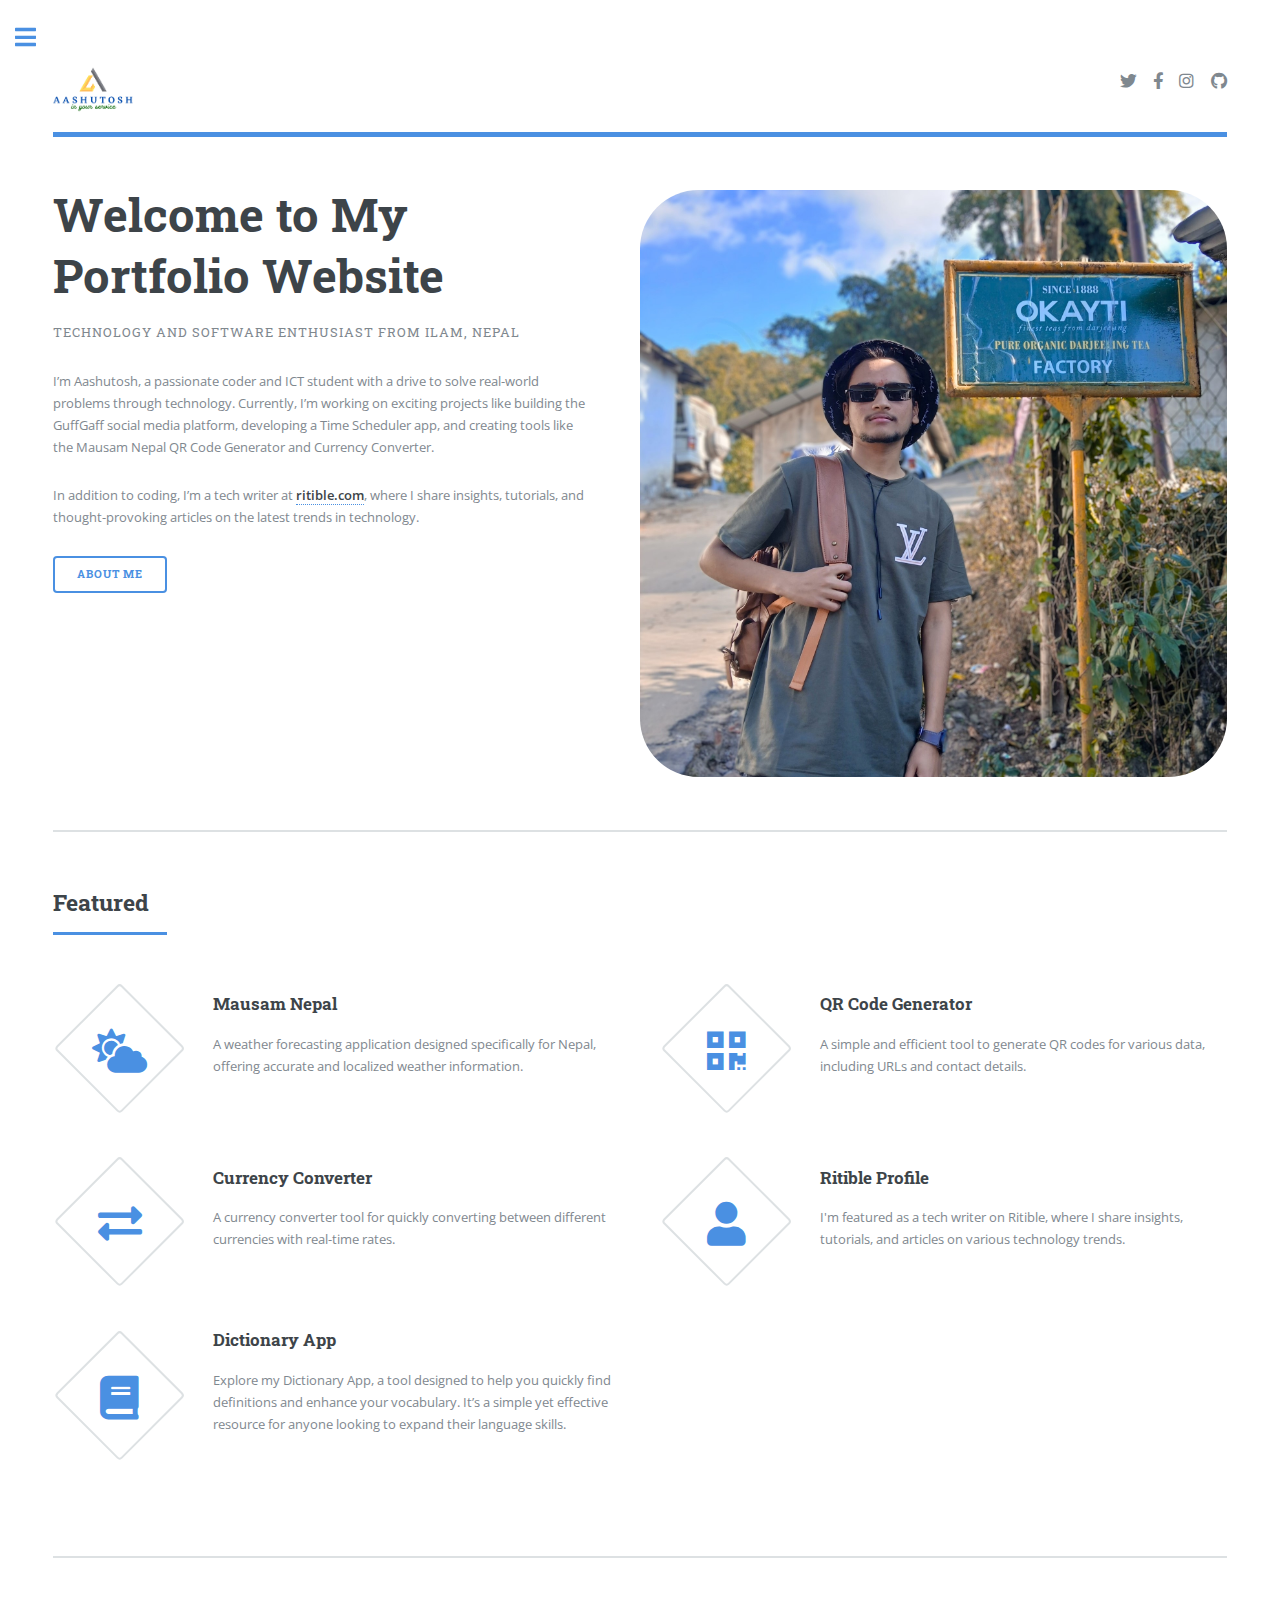
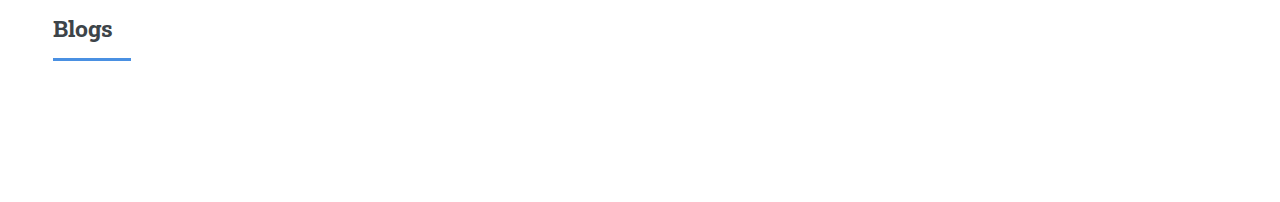
<file: index.html>
<!DOCTYPE HTML>
<html lang="en">

<head>
    <meta charset="utf-8" />
    <meta name="viewport" content="width=device-width, initial-scale=1, user-scalable=no" />
    <meta name="description" content="Personal website of Aashutosh Khatiwada, a passionate software engineer and ICT student from Ilam, Nepal." />
    <meta name="author" content="Aashutosh Khatiwada" />
    <title>Aashutosh Khatiwada</title>
    <link rel="icon" href="https://scontent.fjkr1-1.fna.fbcdn.net/v/t39.30808-6/482004377_1804453870095765_5694605514530958615_n.jpg?_nc_cat=103&ccb=1-7&_nc_sid=127cfc&_nc_ohc=4295KPaLYEwQ7kNvgHF-Rls&_nc_oc=AdgAH9DZ3ep4pI5KIyOi69fn18RkOLu0UBEDvG34D53m0CvncP8Nr-hWX9wnPpaU0vw&_nc_zt=23&_nc_ht=scontent.fjkr1-1.fna&_nc_gid=AQjA93B0oWAOdCSXl5XqD1v&oh=00_AYH8BM2TrPh69zoICAthiyLkGUfr0kk6_G5pUWocF5oggA&oe=67D3765F" type="image/png">
    <link rel="stylesheet" href="assets/css/main.css" />
</head>

<body class="is-preload">
    <div id="wrapper">

        <!-- Main Content -->
        <div id="main">
            <div class="inner">

                <!-- Header -->
                <header id="header">
                    <a href="index.html" class="logo">
                        <img src="images/logo.png" alt="Aashutosh Khatiwada Logo" style="height: 45px; width: 80px;" />
                    </a>
                    <ul class="icons">
                        <li><a href="https://x.com/Aashutosh1214" class="icon brands fa-twitter" target="_blank"><span class="label">Twitter</span></a></li>
                        <li><a href="https://www.facebook.com/aashutoshktwd" class="icon brands fa-facebook-f" target="_blank"><span class="label">Facebook</span></a></li>
                        <li><a href="https://www.instagram.com/aashutosh_ktwd/" class="icon brands fa-instagram" target="_blank"><span class="label">Instagram</span></a></li>
                        <li><a href="https://github.com/aaaashutosh" class="icon brands fa-github" target="_blank"><span class="label">GitHub</span></a></li>
                    </ul>
                </header>

                <!-- Banner Section -->
                <section id="banner">
                    <div class="content">
                        <header>
                            <h1>Welcome to My Portfolio Website</h1>
                            <p>Technology and software enthusiast from Ilam, Nepal</p>
                        </header>
                        <p>I’m Aashutosh, a passionate coder and ICT student with a drive to solve real-world problems through technology. Currently, I’m working on exciting projects like building the GuffGaff social media platform, developing a Time Scheduler app, and creating tools like the Mausam Nepal QR Code Generator and Currency Converter.</p>
                        <p>In addition to coding, I’m a tech writer at <a href="https://ritible.com/profile/aashutosh/"><strong>ritible.com</strong></a>, where I share insights, tutorials, and thought-provoking articles on the latest trends in technology.</p>
                        <ul class="actions">
                            <li><a href="about.html" class="button big">About me</a></li>
                        </ul>
                    </div>
                    <span class="image object">
                        <img src="images/intro.jpg" alt="Aashutosh Khatiwada" style="max-width: 100%; border-radius: 10%;" />
                    </span>
                </section>

                <!-- Featured Projects Section -->
                <section>
                    <header class="major">
                        <h2>Featured</h2>
                    </header>
                    <div class="features">
                        <article>
                            <span class="icon solid fa-cloud-sun"></span>
                            <div class="content">
                                <h3><a href="https://aaaashutosh.github.io/mausamnepal/" target="_blank">Mausam Nepal</a></h3>
                                <p>A weather forecasting application designed specifically for Nepal, offering accurate and localized weather information.</p>
                            </div>
                        </article>
                        <article>
                            <span class="icon solid fa-qrcode"></span>
                            <div class="content">
                                <h3><a href="https://aaaashutosh.github.io/qr-generator/" target="_blank">QR Code Generator</a></h3>
                                <p>A simple and efficient tool to generate QR codes for various data, including URLs and contact details.</p>
                            </div>
                        </article>
                        <article>
                            <span class="icon solid fa-exchange-alt"></span>
                            <div class="content">
                                <h3><a href="https://aaaashutosh.github.io/currency_converter/" target="_blank">Currency Converter</a></h3>
                                <p>A currency converter tool for quickly converting between different currencies with real-time rates.</p>
                            </div>
                        </article>
                        <article>
                            <span class="icon solid fa-user"></span>
                            <div class="content">
                                <h3><a href="https://ritible.com/profile/aashutosh" target="_blank">Ritible Profile</a></h3>
                                <p>I'm featured as a tech writer on Ritible, where I share insights, tutorials, and articles on various technology trends.</p>
                            </div>
                        </article>
                        <article>
                            <span class="icon solid fa-book"></span>
                            <div class="content">
                                <h3><a href="https://aaaashutosh.github.io/dictionary/" target="_blank">Dictionary App</a></h3>
                                <p>Explore my Dictionary App, a tool designed to help you quickly find definitions and enhance your vocabulary. It’s a simple yet effective resource for anyone looking to expand their language skills.</p>
                            </div>
                        </article>
                    </div>
                </section>

                <!-- Blogs Section -->
                <section>
                    <header class="major">
                        <h2>Blogs</h2>
                    </header>
                    <div class="posts" id="blog-container">
                        <!-- MY ritible-->
                    </div>
                </section>
            </div>
        </div>

        <!-- Sidebar -->
        <div id="sidebar">
            <div class="inner">

                <!-- Search Section -->
                <section id="search" class="alt">
                    <form method="post" action="#">
                        <input type="text" name="query" id="query" placeholder="Search" />
                    </form>
                </section>

                <!-- Navigation Menu -->
                <nav id="menu">
                    <header class="major">
                        <h2>Menu</h2>
                    </header>
                    <ul>
                        <li><a href="index.html">Homepage</a></li>
                        <li><a href="about.html">About</a></li>
                        <li><a href="https://ritible.com/profile/aashutosh">Blog</a></li>
                        <li><a href="Resume.pdf">Resume</a></li>

                    </ul>
                </nav>

                <!-- Contact Information -->
                <section>
                    <header class="major">
                        <h2>Get in Touch</h2>
                    </header>
                    <p>If you want to collaborate, explore my work, or simply chat, don’t hesitate to reach out!</p>
                    <ul class="contact">
                        <li class="icon solid fa-envelope"><a href="mailto:aashutoshphoenix@gmail.com">aashutoshphoenix@gmail.com</a></li>
                        <li class="icon solid fa-phone">+977 9741881751</li>
                        <li class="icon solid fa-home">Ilam-2, Nepal</li>
                    </ul>
                </section>

                <!-- Footer -->
                <footer id="footer">
                    <p class="copyright">&copy; Aashutosh Khatiwada. All rights reserved.</p>
                </footer>

            </div>
        </div>

    </div>

    <!-- Scripts -->
    <script src="assets/js/jquery.min.js"></script>
    <script src="assets/js/browser.min.js"></script>
    <script src="assets/js/breakpoints.min.js"></script>
    <script src="assets/js/util.js"></script>
    <script src="assets/js/main.js"></script>

</body>

</html>
</file>
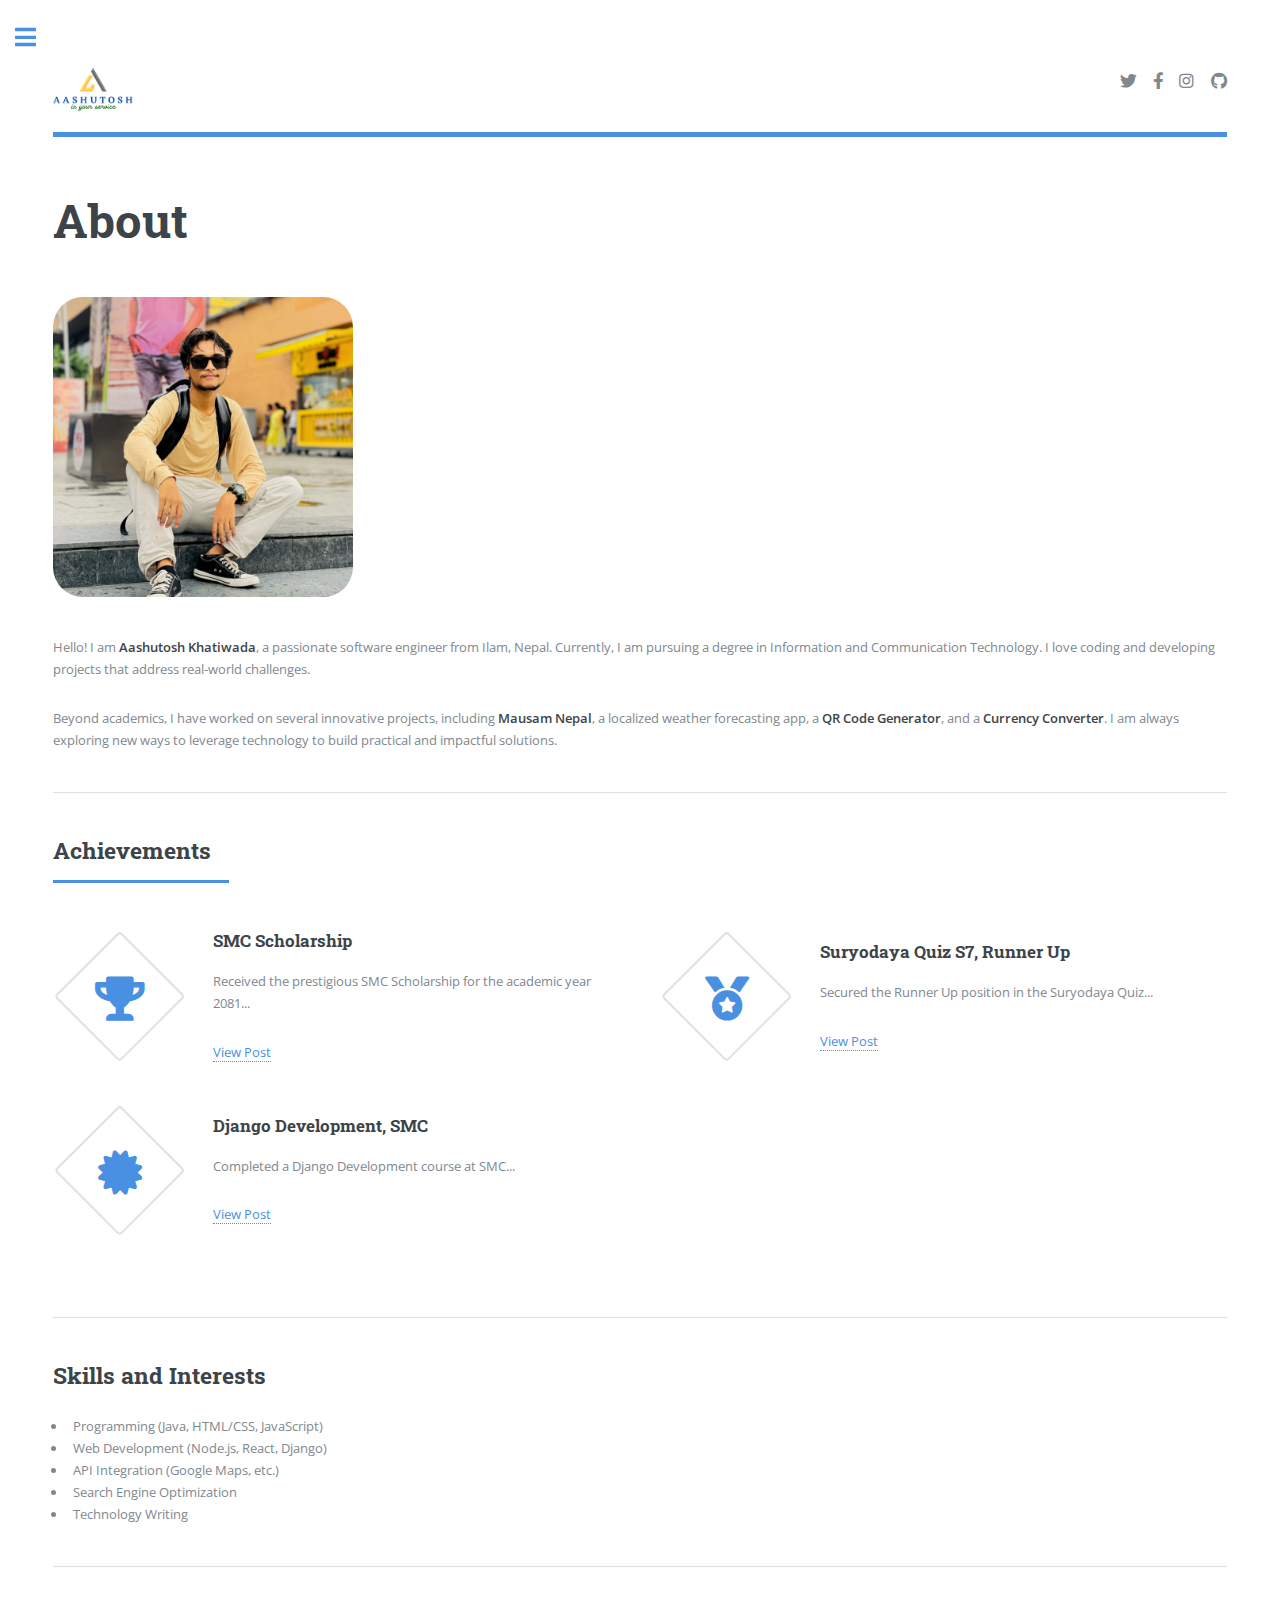
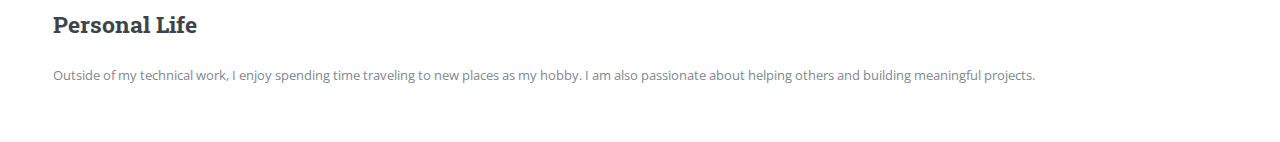
<file: about.html>
<!DOCTYPE HTML>
<html>
	<head>
		<meta charset="utf-8" />
		<meta name="viewport" content="width=device-width, initial-scale=1, user-scalable=no" />
		<meta name="description" content="Personal website of Aashutosh Khatiwada, a passionate software engineer and ICT student from Ilam, Nepal." />
		<meta name="author" content="Aashutosh Khatiwada" />
		<title>About</title>
		<link rel="icon" href="https://scontent.fjkr1-1.fna.fbcdn.net/v/t39.30808-6/482004377_1804453870095765_5694605514530958615_n.jpg?_nc_cat=103&ccb=1-7&_nc_sid=127cfc&_nc_ohc=4295KPaLYEwQ7kNvgHF-Rls&_nc_oc=AdgAH9DZ3ep4pI5KIyOi69fn18RkOLu0UBEDvG34D53m0CvncP8Nr-hWX9wnPpaU0vw&_nc_zt=23&_nc_ht=scontent.fjkr1-1.fna&_nc_gid=AQjA93B0oWAOdCSXl5XqD1v&oh=00_AYH8BM2TrPh69zoICAthiyLkGUfr0kk6_G5pUWocF5oggA&oe=67D3765F" type="image/png">
		<link rel="stylesheet" href="https://cdnjs.cloudflare.com/ajax/libs/font-awesome/6.0.0-beta3/css/all.min.css">
		<link rel="stylesheet" href="assets/css/main.css" />

	</head>
	<body class="is-preload">

		<!-- Wrapper -->
			<div id="wrapper">

				<!-- Main -->
					<div id="main">
						<div class="inner">

							<!-- Header -->
								<header id="header">
									<a href="index.html" class="logo">
										<img style="height: 45px; width: 80px;" src="images/logo.png" alt="Aashutosh Khatiwada Logo" />
									</a>
									<ul class="icons">
										<li><a href="https://x.com/Aashutosh1214" class="icon brands fa-twitter" target="_blank" rel="noopener noreferrer"><span class="label">Twitter</span></a></li>
										<li><a href="https://www.facebook.com/aashutoshktwd" class="icon brands fa-facebook-f" target="_blank" rel="noopener noreferrer"><span class="label">Facebook</span></a></li>
										<li><a href="https://www.instagram.com/aashutosh_ktwd/" class="icon brands fa-instagram" target="_blank" rel="noopener noreferrer"><span class="label">Instagram</span></a></li>
										<li><a href="https://github.com/aaaashutosh" class="icon brands fa-github" target="_blank" rel="noopener noreferrer"><span class="label">GitHub</span></a></li>
									</ul>
								</header>

							<!-- Content -->
								<section>
									<header class="main">
										<h1>About</h1>
									</header>

									<span class="image main"><img src="images/aashu_ab.jpg" alt="Aashutosh Khatiwada" style="max-width: 100%; height: 300px; width:300px; border-radius: 10%;" /></span>

									<p>Hello! I am <strong>Aashutosh Khatiwada</strong>, a passionate software engineer from Ilam, Nepal. Currently, I am pursuing a degree in Information and Communication Technology. I love coding and developing projects that address real-world challenges.<p>  
<p>Beyond academics, I have worked on several innovative projects, including <strong>Mausam Nepal</strong>, a localized weather forecasting app, a <strong>QR Code Generator</strong>, and a <strong>Currency Converter</strong>. I am always exploring new ways to leverage technology to build practical and impactful solutions.</p>


									<hr class="major"/>

									<!-- Achievements Section -->
									<header class="major">
										<h2>Achievements</h2>
									</header>
									<div class="features">
										<!-- Achievement 1: SMC Scholarship 2081 -->
										<article>
											<span class="icon solid fa-trophy"></span>
											<div class="content">
												<h3><a href="https://www.facebook.com/aashutoshktwd/posts/pfbid0j2EvSvosqu8R23TmLPc6zxaaiKeobpdLVWKQpagMhYqjLLmfr5ivHScZB97moxkCl?notif_id=1727761190769787&notif_t=feedback_reaction_generic&ref=notif">SMC Scholarship</a></h3>
												<p>Received the prestigious SMC Scholarship for the academic year 2081...</p>
												<a href="https://www.facebook.com/aashutoshktwd/posts/pfbid0j2EvSvosqu8R23TmLPc6zxaaiKeobpdLVWKQpagMhYqjLLmfr5ivHScZB97moxkCl?notif_id=1727761190769787&notif_t=feedback_reaction_generic&ref=notif" target="_blank" rel="noopener noreferrer">View Post</a>
											</div>
										</article>
										
										<!-- Achievement 2: Suryodaya Quiz S7 -->
										<article>
											<span class="icon solid fa-medal"></span>
											<div class="content">
												<h3><a href="https://www.facebook.com/100063988721291/posts/pfbid0iB9G3GgcE1nmaipxcLps6teo5RYvrvANYuh8xerAeL2Vpo4tSBqxW7PdaMaP2R3tl/?app=fbl">Suryodaya Quiz S7, Runner Up</a></h3>
												<p>Secured the Runner Up position in the Suryodaya Quiz...</p>
												<a href="https://www.facebook.com/100063988721291/posts/pfbid0iB9G3GgcE1nmaipxcLps6teo5RYvrvANYuh8xerAeL2Vpo4tSBqxW7PdaMaP2R3tl/?app=fbl" target="_blank" rel="noopener noreferrer">View Post</a>
											</div>
										</article>
										
										<!-- Achievement 3: Django Development -->
										<article>
											<span class="icon solid fa-certificate"></span>
											<div class="content">
												<h3><a href="https://www.facebook.com/100076377543319/posts/pfbid02kws25iEuCBKvxpacMeCRgMraCR7nTxLYKSUSjaPmAzFyXEUnKvwfMA8s33Nn3y62l/?app=fbl">Django Development, SMC</a></h3>
												<p>Completed a Django Development course at SMC...</p>
												<a href="https://www.facebook.com/100076377543319/posts/pfbid02kws25iEuCBKvxpacMeCRgMraCR7nTxLYKSUSjaPmAzFyXEUnKvwfMA8s33Nn3y62l/?app=fbl" target="_blank" rel="noopener noreferrer">View Post</a>
											</div>
										</article>
										
									</div>

									<hr class="major"/>

									<h2>Skills and Interests</h2>
									<ul>
										<li>Programming (Java, HTML/CSS, JavaScript)</li>
										<li>Web Development (Node.js, React, Django)</li>
										<li>API Integration (Google Maps, etc.)</li>
										<li>Search Engine Optimization</li>
										<li>Technology Writing</li>
									</ul>
									<hr class="major"/>

									<h2>Personal Life</h2>
									<p>Outside of my technical work, I enjoy spending time traveling to new places as my hobby. I am also passionate about helping others and building meaningful projects.</p>
									</section>

						</div>
					</div>

				<!-- Sidebar -->
					<div id="sidebar">
						<div class="inner">
							<!-- Search -->
							<section id="search" class="alt">
								<form method="post" action="#">
									<input type="text" name="query" id="query" placeholder="Search" />
								</form>
							</section>

							<!-- Navigation Menu -->
							<nav id="menu">
								<header class="major">
									<h2>Menu</h2>
								</header>
								<ul>
									<li><a href="index.html">Homepage</a></li>
									<li><a href="about.html">About</a></li>
									<li><a href="https://ritible.com/profile/aashutosh">Blog</a></li>
									<li><a href="Resume.pdf">Resume</a></li>
			
								</ul>
							</nav>
			
							<!-- Contact Information -->
							<section>
								<header class="major">
									<h2>Get in Touch</h2>
								</header>
								<p>If you want to collaborate, explore my work, or simply chat, don’t hesitate to reach out!</p>
								<ul class="contact">
									<li class="icon solid fa-envelope"><a href="mailto:aashutoshphoenix@gmail.com">aashutoshphoenix@gmail.com</a></li>
									<li class="icon solid fa-phone">+977 9741881751</li>
									<li class="icon solid fa-home">Ilam-2, Nepal</li>
								</ul>
							</section>


							<!-- Footer -->
								<footer id="footer">
									<p class="copyright">&copy; Aashutosh Khatiwada. All rights reserved.</p>
								</footer>

						</div>
					</div>

			</div>

		<!-- Scripts -->
			<script src="assets/js/jquery.min.js"></script>
			<script src="assets/js/browser.min.js"></script>
			<script src="assets/js/breakpoints.min.js"></script>
			<script src="assets/js/util.js"></script>
			<script src="assets/js/main.js"></script>

	</body>
</html>
</file>
<file: assets/css/main.css>
@import url(fontawesome-all.min.css);
@import url("https://fonts.googleapis.com/css?family=Open+Sans:400,600,400italic,600italic|Roboto+Slab:400,700");

html, body, div, span, applet, object,
iframe, h1, h2, h3, h4, h5, h6, p, blockquote,
pre, a, abbr, acronym, address, big, cite,
code, del, dfn, em, img, ins, kbd, q, s, samp,
small, strike, strong, sub, sup, tt, var, b,
u, i, center, dl, dt, dd, ol, ul, li, fieldset,
form, label, legend, table, caption, tbody,
tfoot, thead, tr, th, td, article, aside,
canvas, details, embed, figure, figcaption,
footer, header, hgroup, menu, nav, output, ruby,
section, summary, time, mark, audio, video {
  margin: 0;
  padding: 0;
  border: 0;
  font-size: 100%;
  font: inherit;
  vertical-align: baseline; }

article, aside, details, figcaption, figure,
footer, header, hgroup, menu, nav, section {
  display: block; }

body {
  line-height: 1; }

ol, ul {
  list-style: none; }

blockquote, q {
  quotes: none; }
  blockquote:before, blockquote:after, q:before, q:after {
    content: '';
    content: none; }

table {
  border-collapse: collapse;
  border-spacing: 0; }

body {
  -webkit-text-size-adjust: none; }

mark {
  background-color: transparent;
  color: inherit; }

input::-moz-focus-inner {
  border: 0;
  padding: 0; }

input, select, textarea {
  -moz-appearance: none;
  -webkit-appearance: none;
  -ms-appearance: none;
  appearance: none; }

/* Basic */
@-ms-viewport {
  width: device-width; }

body {
  -ms-overflow-style: scrollbar; }

@media screen and (max-width: 480px) {
  html, body {
    min-width: 320px; } }

html {
  box-sizing: border-box; }

*, *:before, *:after {
  box-sizing: inherit; }

body {
  background: #ffffff; }
  body.is-preload *, body.is-preload *:before, body.is-preload *:after, body.is-resizing *, body.is-resizing *:before, body.is-resizing *:after {
    -moz-animation: none !important;
    -webkit-animation: none !important;
    -ms-animation: none !important;
    animation: none !important;
    -moz-transition: none !important;
    -webkit-transition: none !important;
    -ms-transition: none !important;
    transition: none !important; }

/* Type */
body, input, select, textarea {
  color: #7f888f;
  font-family: "Open Sans", sans-serif;
  font-size: 13pt;
  font-weight: 400;
  line-height: 1.65; }
  @media screen and (max-width: 1680px) {
    body, input, select, textarea {
      font-size: 11pt; } }
  @media screen and (max-width: 1280px) {
    body, input, select, textarea {
      font-size: 10pt; } }
  @media screen and (max-width: 360px) {
    body, input, select, textarea {
      font-size: 9pt; } }

a {
  -moz-transition: color 0.2s ease-in-out, border-bottom-color 0.2s ease-in-out;
  -webkit-transition: color 0.2s ease-in-out, border-bottom-color 0.2s ease-in-out;
  -ms-transition: color 0.2s ease-in-out, border-bottom-color 0.2s ease-in-out;
  transition: color 0.2s ease-in-out, border-bottom-color 0.2s ease-in-out;
  border-bottom: dotted 1px;
  color: #4a90e2;;
  text-decoration: none; }
  a:hover {
    border-bottom-color: #4a90e2;;
    color: #4a90e2; !important; }
    a:hover strong {
      color: inherit; }

strong, b {
  color: #3d4449;
  font-weight: 600; }

em, i {
  font-style: italic; }

p {
  margin: 0 0 2em 0; }

h1, h2, h3, h4, h5, h6 {
  color: #3d4449;
  font-family: "Roboto Slab", serif;
  font-weight: 700;
  line-height: 1.5;
  margin: 0 0 1em 0; }
  h1 a, h2 a, h3 a, h4 a, h5 a, h6 a {
    color: inherit;
    text-decoration: none;
    border-bottom: 0; }

h1 {
  font-size: 4em;
  margin: 0 0 0.5em 0;
  line-height: 1.3; }

h2 {
  font-size: 1.75em; }

h3 {
  font-size: 1.25em; }

h4 {
  font-size: 1.1em; }

h5 {
  font-size: 0.9em; }

h6 {
  font-size: 0.7em; }

@media screen and (max-width: 1680px) {
  h1 {
    font-size: 3.5em; } }

@media screen and (max-width: 980px) {
  h1 {
    font-size: 3.25em; } }

@media screen and (max-width: 736px) {
  h1 {
    font-size: 2em;
    line-height: 1.4; }
  h2 {
    font-size: 1.5em; } }

sub {
  font-size: 0.8em;
  position: relative;
  top: 0.5em; }

sup {
  font-size: 0.8em;
  position: relative;
  top: -0.5em; }

blockquote {
  border-left: solid 3px rgba(210, 215, 217, 0.75);
  font-style: italic;
  margin: 0 0 2em 0;
  padding: 0.5em 0 0.5em 2em; }

code {
  background: rgba(230, 235, 237, 0.25);
  border-radius: 0.375em;
  border: solid 1px rgba(210, 215, 217, 0.75);
  font-family: "Courier New", monospace;
  font-size: 0.9em;
  margin: 0 0.25em;
  padding: 0.25em 0.65em; }

pre {
  -webkit-overflow-scrolling: touch;
  font-family: "Courier New", monospace;
  font-size: 0.9em;
  margin: 0 0 2em 0; }
  pre code {
    display: block;
    line-height: 1.75;
    padding: 1em 1.5em;
    overflow-x: auto; }

hr {
  border: 0;
  border-bottom: solid 1px rgba(210, 215, 217, 0.75);
  margin: 2em 0; }
  hr.major {
    margin: 3em 0; }

.align-left {
  text-align: left; }

.align-center {
  text-align: center; }

.align-right {
  text-align: right; }

/* Row */
.row {
  display: flex;
  flex-wrap: wrap;
  box-sizing: border-box;
  align-items: stretch; }
  .row > * {
    box-sizing: border-box; }
  .row.gtr-uniform > * > :last-child {
    margin-bottom: 0; }
  .row.aln-left {
    justify-content: flex-start; }
  .row.aln-center {
    justify-content: center; }
  .row.aln-right {
    justify-content: flex-end; }
  .row.aln-top {
    align-items: flex-start; }
  .row.aln-middle {
    align-items: center; }
  .row.aln-bottom {
    align-items: flex-end; }
  .row > .imp {
    order: -1; }
  .row > .col-1 {
    width: 8.33333%; }
  .row > .off-1 {
    margin-left: 8.33333%; }
  .row > .col-2 {
    width: 16.66667%; }
  .row > .off-2 {
    margin-left: 16.66667%; }
  .row > .col-3 {
    width: 25%; }
  .row > .off-3 {
    margin-left: 25%; }
  .row > .col-4 {
    width: 33.33333%; }
  .row > .off-4 {
    margin-left: 33.33333%; }
  .row > .col-5 {
    width: 41.66667%; }
  .row > .off-5 {
    margin-left: 41.66667%; }
  .row > .col-6 {
    width: 50%; }
  .row > .off-6 {
    margin-left: 50%; }
  .row > .col-7 {
    width: 58.33333%; }
  .row > .off-7 {
    margin-left: 58.33333%; }
  .row > .col-8 {
    width: 66.66667%; }
  .row > .off-8 {
    margin-left: 66.66667%; }
  .row > .col-9 {
    width: 75%; }
  .row > .off-9 {
    margin-left: 75%; }
  .row > .col-10 {
    width: 83.33333%; }
  .row > .off-10 {
    margin-left: 83.33333%; }
  .row > .col-11 {
    width: 91.66667%; }
  .row > .off-11 {
    margin-left: 91.66667%; }
  .row > .col-12 {
    width: 100%; }
  .row > .off-12 {
    margin-left: 100%; }
  .row.gtr-0 {
    margin-top: 0;
    margin-left: 0em; }
    .row.gtr-0 > * {
      padding: 0 0 0 0em; }
    .row.gtr-0.gtr-uniform {
      margin-top: 0em; }
      .row.gtr-0.gtr-uniform > * {
        padding-top: 0em; }
  .row.gtr-25 {
    margin-top: 0;
    margin-left: -0.375em; }
    .row.gtr-25 > * {
      padding: 0 0 0 0.375em; }
    .row.gtr-25.gtr-uniform {
      margin-top: -0.375em; }
      .row.gtr-25.gtr-uniform > * {
        padding-top: 0.375em; }
  .row.gtr-50 {
    margin-top: 0;
    margin-left: -0.75em; }
    .row.gtr-50 > * {
      padding: 0 0 0 0.75em; }
    .row.gtr-50.gtr-uniform {
      margin-top: -0.75em; }
      .row.gtr-50.gtr-uniform > * {
        padding-top: 0.75em; }
  .row {
    margin-top: 0;
    margin-left: -1.5em; }
    .row > * {
      padding: 0 0 0 1.5em; }
    .row.gtr-uniform {
      margin-top: -1.5em; }
      .row.gtr-uniform > * {
        padding-top: 1.5em; }
  .row.gtr-150 {
    margin-top: 0;
    margin-left: -2.25em; }
    .row.gtr-150 > * {
      padding: 0 0 0 2.25em; }
    .row.gtr-150.gtr-uniform {
      margin-top: -2.25em; }
      .row.gtr-150.gtr-uniform > * {
        padding-top: 2.25em; }
  .row.gtr-200 {
    margin-top: 0;
    margin-left: -3em; }
    .row.gtr-200 > * {
      padding: 0 0 0 3em; }
    .row.gtr-200.gtr-uniform {
      margin-top: -3em; }
      .row.gtr-200.gtr-uniform > * {
        padding-top: 3em; }
  @media screen and (max-width: 1680px) {
    .row {
      display: flex;
      flex-wrap: wrap;
      box-sizing: border-box;
      align-items: stretch; }
      .row > * {
        box-sizing: border-box; }
      .row.gtr-uniform > * > :last-child {
        margin-bottom: 0; }
      .row.aln-left {
        justify-content: flex-start; }
      .row.aln-center {
        justify-content: center; }
      .row.aln-right {
        justify-content: flex-end; }
      .row.aln-top {
        align-items: flex-start; }
      .row.aln-middle {
        align-items: center; }
      .row.aln-bottom {
        align-items: flex-end; }
      .row > .imp-xlarge {
        order: -1; }
      .row > .col-1-xlarge {
        width: 8.33333%; }
      .row > .off-1-xlarge {
        margin-left: 8.33333%; }
      .row > .col-2-xlarge {
        width: 16.66667%; }
      .row > .off-2-xlarge {
        margin-left: 16.66667%; }
      .row > .col-3-xlarge {
        width: 25%; }
      .row > .off-3-xlarge {
        margin-left: 25%; }
      .row > .col-4-xlarge {
        width: 33.33333%; }
      .row > .off-4-xlarge {
        margin-left: 33.33333%; }
      .row > .col-5-xlarge {
        width: 41.66667%; }
      .row > .off-5-xlarge {
        margin-left: 41.66667%; }
      .row > .col-6-xlarge {
        width: 50%; }
      .row > .off-6-xlarge {
        margin-left: 50%; }
      .row > .col-7-xlarge {
        width: 58.33333%; }
      .row > .off-7-xlarge {
        margin-left: 58.33333%; }
      .row > .col-8-xlarge {
        width: 66.66667%; }
      .row > .off-8-xlarge {
        margin-left: 66.66667%; }
      .row > .col-9-xlarge {
        width: 75%; }
      .row > .off-9-xlarge {
        margin-left: 75%; }
      .row > .col-10-xlarge {
        width: 83.33333%; }
      .row > .off-10-xlarge {
        margin-left: 83.33333%; }
      .row > .col-11-xlarge {
        width: 91.66667%; }
      .row > .off-11-xlarge {
        margin-left: 91.66667%; }
      .row > .col-12-xlarge {
        width: 100%; }
      .row > .off-12-xlarge {
        margin-left: 100%; }
      .row.gtr-0 {
        margin-top: 0;
        margin-left: 0em; }
        .row.gtr-0 > * {
          padding: 0 0 0 0em; }
        .row.gtr-0.gtr-uniform {
          margin-top: 0em; }
          .row.gtr-0.gtr-uniform > * {
            padding-top: 0em; }
      .row.gtr-25 {
        margin-top: 0;
        margin-left: -0.375em; }
        .row.gtr-25 > * {
          padding: 0 0 0 0.375em; }
        .row.gtr-25.gtr-uniform {
          margin-top: -0.375em; }
          .row.gtr-25.gtr-uniform > * {
            padding-top: 0.375em; }
      .row.gtr-50 {
        margin-top: 0;
        margin-left: -0.75em; }
        .row.gtr-50 > * {
          padding: 0 0 0 0.75em; }
        .row.gtr-50.gtr-uniform {
          margin-top: -0.75em; }
          .row.gtr-50.gtr-uniform > * {
            padding-top: 0.75em; }
      .row {
        margin-top: 0;
        margin-left: -1.5em; }
        .row > * {
          padding: 0 0 0 1.5em; }
        .row.gtr-uniform {
          margin-top: -1.5em; }
          .row.gtr-uniform > * {
            padding-top: 1.5em; }
      .row.gtr-150 {
        margin-top: 0;
        margin-left: -2.25em; }
        .row.gtr-150 > * {
          padding: 0 0 0 2.25em; }
        .row.gtr-150.gtr-uniform {
          margin-top: -2.25em; }
          .row.gtr-150.gtr-uniform > * {
            padding-top: 2.25em; }
      .row.gtr-200 {
        margin-top: 0;
        margin-left: -3em; }
        .row.gtr-200 > * {
          padding: 0 0 0 3em; }
        .row.gtr-200.gtr-uniform {
          margin-top: -3em; }
          .row.gtr-200.gtr-uniform > * {
            padding-top: 3em; } }
  @media screen and (max-width: 1280px) {
    .row {
      display: flex;
      flex-wrap: wrap;
      box-sizing: border-box;
      align-items: stretch; }
      .row > * {
        box-sizing: border-box; }
      .row.gtr-uniform > * > :last-child {
        margin-bottom: 0; }
      .row.aln-left {
        justify-content: flex-start; }
      .row.aln-center {
        justify-content: center; }
      .row.aln-right {
        justify-content: flex-end; }
      .row.aln-top {
        align-items: flex-start; }
      .row.aln-middle {
        align-items: center; }
      .row.aln-bottom {
        align-items: flex-end; }
      .row > .imp-large {
        order: -1; }
      .row > .col-1-large {
        width: 8.33333%; }
      .row > .off-1-large {
        margin-left: 8.33333%; }
      .row > .col-2-large {
        width: 16.66667%; }
      .row > .off-2-large {
        margin-left: 16.66667%; }
      .row > .col-3-large {
        width: 25%; }
      .row > .off-3-large {
        margin-left: 25%; }
      .row > .col-4-large {
        width: 33.33333%; }
      .row > .off-4-large {
        margin-left: 33.33333%; }
      .row > .col-5-large {
        width: 41.66667%; }
      .row > .off-5-large {
        margin-left: 41.66667%; }
      .row > .col-6-large {
        width: 50%; }
      .row > .off-6-large {
        margin-left: 50%; }
      .row > .col-7-large {
        width: 58.33333%; }
      .row > .off-7-large {
        margin-left: 58.33333%; }
      .row > .col-8-large {
        width: 66.66667%; }
      .row > .off-8-large {
        margin-left: 66.66667%; }
      .row > .col-9-large {
        width: 75%; }
      .row > .off-9-large {
        margin-left: 75%; }
      .row > .col-10-large {
        width: 83.33333%; }
      .row > .off-10-large {
        margin-left: 83.33333%; }
      .row > .col-11-large {
        width: 91.66667%; }
      .row > .off-11-large {
        margin-left: 91.66667%; }
      .row > .col-12-large {
        width: 100%; }
      .row > .off-12-large {
        margin-left: 100%; }
      .row.gtr-0 {
        margin-top: 0;
        margin-left: 0em; }
        .row.gtr-0 > * {
          padding: 0 0 0 0em; }
        .row.gtr-0.gtr-uniform {
          margin-top: 0em; }
          .row.gtr-0.gtr-uniform > * {
            padding-top: 0em; }
      .row.gtr-25 {
        margin-top: 0;
        margin-left: -0.375em; }
        .row.gtr-25 > * {
          padding: 0 0 0 0.375em; }
        .row.gtr-25.gtr-uniform {
          margin-top: -0.375em; }
          .row.gtr-25.gtr-uniform > * {
            padding-top: 0.375em; }
      .row.gtr-50 {
        margin-top: 0;
        margin-left: -0.75em; }
        .row.gtr-50 > * {
          padding: 0 0 0 0.75em; }
        .row.gtr-50.gtr-uniform {
          margin-top: -0.75em; }
          .row.gtr-50.gtr-uniform > * {
            padding-top: 0.75em; }
      .row {
        margin-top: 0;
        margin-left: -1.5em; }
        .row > * {
          padding: 0 0 0 1.5em; }
        .row.gtr-uniform {
          margin-top: -1.5em; }
          .row.gtr-uniform > * {
            padding-top: 1.5em; }
      .row.gtr-150 {
        margin-top: 0;
        margin-left: -2.25em; }
        .row.gtr-150 > * {
          padding: 0 0 0 2.25em; }
        .row.gtr-150.gtr-uniform {
          margin-top: -2.25em; }
          .row.gtr-150.gtr-uniform > * {
            padding-top: 2.25em; }
      .row.gtr-200 {
        margin-top: 0;
        margin-left: -3em; }
        .row.gtr-200 > * {
          padding: 0 0 0 3em; }
        .row.gtr-200.gtr-uniform {
          margin-top: -3em; }
          .row.gtr-200.gtr-uniform > * {
            padding-top: 3em; } }
  @media screen and (max-width: 980px) {
    .row {
      display: flex;
      flex-wrap: wrap;
      box-sizing: border-box;
      align-items: stretch; }
      .row > * {
        box-sizing: border-box; }
      .row.gtr-uniform > * > :last-child {
        margin-bottom: 0; }
      .row.aln-left {
        justify-content: flex-start; }
      .row.aln-center {
        justify-content: center; }
      .row.aln-right {
        justify-content: flex-end; }
      .row.aln-top {
        align-items: flex-start; }
      .row.aln-middle {
        align-items: center; }
      .row.aln-bottom {
        align-items: flex-end; }
      .row > .imp-medium {
        order: -1; }
      .row > .col-1-medium {
        width: 8.33333%; }
      .row > .off-1-medium {
        margin-left: 8.33333%; }
      .row > .col-2-medium {
        width: 16.66667%; }
      .row > .off-2-medium {
        margin-left: 16.66667%; }
      .row > .col-3-medium {
        width: 25%; }
      .row > .off-3-medium {
        margin-left: 25%; }
      .row > .col-4-medium {
        width: 33.33333%; }
      .row > .off-4-medium {
        margin-left: 33.33333%; }
      .row > .col-5-medium {
        width: 41.66667%; }
      .row > .off-5-medium {
        margin-left: 41.66667%; }
      .row > .col-6-medium {
        width: 50%; }
      .row > .off-6-medium {
        margin-left: 50%; }
      .row > .col-7-medium {
        width: 58.33333%; }
      .row > .off-7-medium {
        margin-left: 58.33333%; }
      .row > .col-8-medium {
        width: 66.66667%; }
      .row > .off-8-medium {
        margin-left: 66.66667%; }
      .row > .col-9-medium {
        width: 75%; }
      .row > .off-9-medium {
        margin-left: 75%; }
      .row > .col-10-medium {
        width: 83.33333%; }
      .row > .off-10-medium {
        margin-left: 83.33333%; }
      .row > .col-11-medium {
        width: 91.66667%; }
      .row > .off-11-medium {
        margin-left: 91.66667%; }
      .row > .col-12-medium {
        width: 100%; }
      .row > .off-12-medium {
        margin-left: 100%; }
      .row.gtr-0 {
        margin-top: 0;
        margin-left: 0em; }
        .row.gtr-0 > * {
          padding: 0 0 0 0em; }
        .row.gtr-0.gtr-uniform {
          margin-top: 0em; }
          .row.gtr-0.gtr-uniform > * {
            padding-top: 0em; }
      .row.gtr-25 {
        margin-top: 0;
        margin-left: -0.375em; }
        .row.gtr-25 > * {
          padding: 0 0 0 0.375em; }
        .row.gtr-25.gtr-uniform {
          margin-top: -0.375em; }
          .row.gtr-25.gtr-uniform > * {
            padding-top: 0.375em; }
      .row.gtr-50 {
        margin-top: 0;
        margin-left: -0.75em; }
        .row.gtr-50 > * {
          padding: 0 0 0 0.75em; }
        .row.gtr-50.gtr-uniform {
          margin-top: -0.75em; }
          .row.gtr-50.gtr-uniform > * {
            padding-top: 0.75em; }
      .row {
        margin-top: 0;
        margin-left: -1.5em; }
        .row > * {
          padding: 0 0 0 1.5em; }
        .row.gtr-uniform {
          margin-top: -1.5em; }
          .row.gtr-uniform > * {
            padding-top: 1.5em; }
      .row.gtr-150 {
        margin-top: 0;
        margin-left: -2.25em; }
        .row.gtr-150 > * {
          padding: 0 0 0 2.25em; }
        .row.gtr-150.gtr-uniform {
          margin-top: -2.25em; }
          .row.gtr-150.gtr-uniform > * {
            padding-top: 2.25em; }
      .row.gtr-200 {
        margin-top: 0;
        margin-left: -3em; }
        .row.gtr-200 > * {
          padding: 0 0 0 3em; }
        .row.gtr-200.gtr-uniform {
          margin-top: -3em; }
          .row.gtr-200.gtr-uniform > * {
            padding-top: 3em; } }
  @media screen and (max-width: 736px) {
    .row {
      display: flex;
      flex-wrap: wrap;
      box-sizing: border-box;
      align-items: stretch; }
      .row > * {
        box-sizing: border-box; }
      .row.gtr-uniform > * > :last-child {
        margin-bottom: 0; }
      .row.aln-left {
        justify-content: flex-start; }
      .row.aln-center {
        justify-content: center; }
      .row.aln-right {
        justify-content: flex-end; }
      .row.aln-top {
        align-items: flex-start; }
      .row.aln-middle {
        align-items: center; }
      .row.aln-bottom {
        align-items: flex-end; }
      .row > .imp-small {
        order: -1; }
      .row > .col-1-small {
        width: 8.33333%; }
      .row > .off-1-small {
        margin-left: 8.33333%; }
      .row > .col-2-small {
        width: 16.66667%; }
      .row > .off-2-small {
        margin-left: 16.66667%; }
      .row > .col-3-small {
        width: 25%; }
      .row > .off-3-small {
        margin-left: 25%; }
      .row > .col-4-small {
        width: 33.33333%; }
      .row > .off-4-small {
        margin-left: 33.33333%; }
      .row > .col-5-small {
        width: 41.66667%; }
      .row > .off-5-small {
        margin-left: 41.66667%; }
      .row > .col-6-small {
        width: 50%; }
      .row > .off-6-small {
        margin-left: 50%; }
      .row > .col-7-small {
        width: 58.33333%; }
      .row > .off-7-small {
        margin-left: 58.33333%; }
      .row > .col-8-small {
        width: 66.66667%; }
      .row > .off-8-small {
        margin-left: 66.66667%; }
      .row > .col-9-small {
        width: 75%; }
      .row > .off-9-small {
        margin-left: 75%; }
      .row > .col-10-small {
        width: 83.33333%; }
      .row > .off-10-small {
        margin-left: 83.33333%; }
      .row > .col-11-small {
        width: 91.66667%; }
      .row > .off-11-small {
        margin-left: 91.66667%; }
      .row > .col-12-small {
        width: 100%; }
      .row > .off-12-small {
        margin-left: 100%; }
      .row.gtr-0 {
        margin-top: 0;
        margin-left: 0em; }
        .row.gtr-0 > * {
          padding: 0 0 0 0em; }
        .row.gtr-0.gtr-uniform {
          margin-top: 0em; }
          .row.gtr-0.gtr-uniform > * {
            padding-top: 0em; }
      .row.gtr-25 {
        margin-top: 0;
        margin-left: -0.375em; }
        .row.gtr-25 > * {
          padding: 0 0 0 0.375em; }
        .row.gtr-25.gtr-uniform {
          margin-top: -0.375em; }
          .row.gtr-25.gtr-uniform > * {
            padding-top: 0.375em; }
      .row.gtr-50 {
        margin-top: 0;
        margin-left: -0.75em; }
        .row.gtr-50 > * {
          padding: 0 0 0 0.75em; }
        .row.gtr-50.gtr-uniform {
          margin-top: -0.75em; }
          .row.gtr-50.gtr-uniform > * {
            padding-top: 0.75em; }
      .row {
        margin-top: 0;
        margin-left: -1.5em; }
        .row > * {
          padding: 0 0 0 1.5em; }
        .row.gtr-uniform {
          margin-top: -1.5em; }
          .row.gtr-uniform > * {
            padding-top: 1.5em; }
      .row.gtr-150 {
        margin-top: 0;
        margin-left: -2.25em; }
        .row.gtr-150 > * {
          padding: 0 0 0 2.25em; }
        .row.gtr-150.gtr-uniform {
          margin-top: -2.25em; }
          .row.gtr-150.gtr-uniform > * {
            padding-top: 2.25em; }
      .row.gtr-200 {
        margin-top: 0;
        margin-left: -3em; }
        .row.gtr-200 > * {
          padding: 0 0 0 3em; }
        .row.gtr-200.gtr-uniform {
          margin-top: -3em; }
          .row.gtr-200.gtr-uniform > * {
            padding-top: 3em; } }
  @media screen and (max-width: 480px) {
    .row {
      display: flex;
      flex-wrap: wrap;
      box-sizing: border-box;
      align-items: stretch; }
      .row > * {
        box-sizing: border-box; }
      .row.gtr-uniform > * > :last-child {
        margin-bottom: 0; }
      .row.aln-left {
        justify-content: flex-start; }
      .row.aln-center {
        justify-content: center; }
      .row.aln-right {
        justify-content: flex-end; }
      .row.aln-top {
        align-items: flex-start; }
      .row.aln-middle {
        align-items: center; }
      .row.aln-bottom {
        align-items: flex-end; }
      .row > .imp-xsmall {
        order: -1; }
      .row > .col-1-xsmall {
        width: 8.33333%; }
      .row > .off-1-xsmall {
        margin-left: 8.33333%; }
      .row > .col-2-xsmall {
        width: 16.66667%; }
      .row > .off-2-xsmall {
        margin-left: 16.66667%; }
      .row > .col-3-xsmall {
        width: 25%; }
      .row > .off-3-xsmall {
        margin-left: 25%; }
      .row > .col-4-xsmall {
        width: 33.33333%; }
      .row > .off-4-xsmall {
        margin-left: 33.33333%; }
      .row > .col-5-xsmall {
        width: 41.66667%; }
      .row > .off-5-xsmall {
        margin-left: 41.66667%; }
      .row > .col-6-xsmall {
        width: 50%; }
      .row > .off-6-xsmall {
        margin-left: 50%; }
      .row > .col-7-xsmall {
        width: 58.33333%; }
      .row > .off-7-xsmall {
        margin-left: 58.33333%; }
      .row > .col-8-xsmall {
        width: 66.66667%; }
      .row > .off-8-xsmall {
        margin-left: 66.66667%; }
      .row > .col-9-xsmall {
        width: 75%; }
      .row > .off-9-xsmall {
        margin-left: 75%; }
      .row > .col-10-xsmall {
        width: 83.33333%; }
      .row > .off-10-xsmall {
        margin-left: 83.33333%; }
      .row > .col-11-xsmall {
        width: 91.66667%; }
      .row > .off-11-xsmall {
        margin-left: 91.66667%; }
      .row > .col-12-xsmall {
        width: 100%; }
      .row > .off-12-xsmall {
        margin-left: 100%; }
      .row.gtr-0 {
        margin-top: 0;
        margin-left: 0em; }
        .row.gtr-0 > * {
          padding: 0 0 0 0em; }
        .row.gtr-0.gtr-uniform {
          margin-top: 0em; }
          .row.gtr-0.gtr-uniform > * {
            padding-top: 0em; }
      .row.gtr-25 {
        margin-top: 0;
        margin-left: -0.375em; }
        .row.gtr-25 > * {
          padding: 0 0 0 0.375em; }
        .row.gtr-25.gtr-uniform {
          margin-top: -0.375em; }
          .row.gtr-25.gtr-uniform > * {
            padding-top: 0.375em; }
      .row.gtr-50 {
        margin-top: 0;
        margin-left: -0.75em; }
        .row.gtr-50 > * {
          padding: 0 0 0 0.75em; }
        .row.gtr-50.gtr-uniform {
          margin-top: -0.75em; }
          .row.gtr-50.gtr-uniform > * {
            padding-top: 0.75em; }
      .row {
        margin-top: 0;
        margin-left: -1.5em; }
        .row > * {
          padding: 0 0 0 1.5em; }
        .row.gtr-uniform {
          margin-top: -1.5em; }
          .row.gtr-uniform > * {
            padding-top: 1.5em; }
      .row.gtr-150 {
        margin-top: 0;
        margin-left: -2.25em; }
        .row.gtr-150 > * {
          padding: 0 0 0 2.25em; }
        .row.gtr-150.gtr-uniform {
          margin-top: -2.25em; }
          .row.gtr-150.gtr-uniform > * {
            padding-top: 2.25em; }
      .row.gtr-200 {
        margin-top: 0;
        margin-left: -3em; }
        .row.gtr-200 > * {
          padding: 0 0 0 3em; }
        .row.gtr-200.gtr-uniform {
          margin-top: -3em; }
          .row.gtr-200.gtr-uniform > * {
            padding-top: 3em; } }

/* Section/Article */
section.special, article.special {
  text-align: center; }

header p {
  font-family: "Roboto Slab", serif;
  font-size: 1em;
  font-weight: 400;
  letter-spacing: 0.075em;
  margin-top: -0.5em;
  text-transform: uppercase; }

header.major > :last-child {
  border-bottom: solid 3px #4a90e2;
  display: inline-block;
  margin: 0 0 2em 0;
  padding: 0 0.75em 0.5em 0; }

header.main > :last-child {
  margin: 0 0 1em 0; }

/* Form */
form {
  margin: 0 0 2em 0; }

label {
  color: #3d4449;
  display: block;
  font-size: 0.9em;
  font-weight: 600;
  margin: 0 0 1em 0; }

input[type="text"],
input[type="password"],
input[type="email"],
input[type="tel"],
input[type="search"],
input[type="url"],
select,
textarea {
  -moz-appearance: none;
  -webkit-appearance: none;
  -ms-appearance: none;
  appearance: none;
  background: #ffffff;
  border-radius: 0.375em;
  border: none;
  border: solid 1px rgba(210, 215, 217, 0.75);
  color: inherit;
  display: block;
  outline: 0;
  padding: 0 1em;
  text-decoration: none;
  width: 100%; }
  input[type="text"]:invalid,
  input[type="password"]:invalid,
  input[type="email"]:invalid,
  input[type="tel"]:invalid,
  input[type="search"]:invalid,
  input[type="url"]:invalid,
  select:invalid,
  textarea:invalid {
    box-shadow: none; }
  input[type="text"]:focus,
  input[type="password"]:focus,
  input[type="email"]:focus,
  input[type="tel"]:focus,
  input[type="search"]:focus,
  input[type="url"]:focus,
  select:focus,
  textarea:focus {
    border-color: #4a90e2;
    box-shadow: 0 0 0 1px #4a90e2; }

select {
  background-image: url("data:image/svg+xml;charset=utf8,%3Csvg xmlns='http://www.w3.org/2000/svg' width='40' height='40' preserveAspectRatio='none' viewBox='0 0 40 40'%3E%3Cpath d='M9.4,12.3l10.4,10.4l10.4-10.4c0.2-0.2,0.5-0.4,0.9-0.4c0.3,0,0.6,0.1,0.9,0.4l3.3,3.3c0.2,0.2,0.4,0.5,0.4,0.9 c0,0.4-0.1,0.6-0.4,0.9L20.7,31.9c-0.2,0.2-0.5,0.4-0.9,0.4c-0.3,0-0.6-0.1-0.9-0.4L4.3,17.3c-0.2-0.2-0.4-0.5-0.4-0.9 c0-0.4,0.1-0.6,0.4-0.9l3.3-3.3c0.2-0.2,0.5-0.4,0.9-0.4S9.1,12.1,9.4,12.3z' fill='rgba(210, 215, 217, 0.75)' /%3E%3C/svg%3E");
  background-size: 1.25em;
  background-repeat: no-repeat;
  background-position: calc(100% - 1em) center;
  height: 2.75em;
  padding-right: 2.75em;
  text-overflow: ellipsis; }
  select option {
    color: #3d4449;
    background: #ffffff; }
  select:focus::-ms-value {
    background-color: transparent; }
  select::-ms-expand {
    display: none; }

input[type="text"],
input[type="password"],
input[type="email"],
input[type="tel"],
input[type="search"],
input[type="url"],
select {
  height: 2.75em; }

textarea {
  padding: 0.75em 1em; }

input[type="checkbox"],
input[type="radio"] {
  -moz-appearance: none;
  -webkit-appearance: none;
  -ms-appearance: none;
  appearance: none;
  display: block;
  float: left;
  margin-right: -2em;
  opacity: 0;
  width: 1em;
  z-index: -1; }
  input[type="checkbox"] + label,
  input[type="radio"] + label {
    text-decoration: none;
    color: #7f888f;
    cursor: pointer;
    display: inline-block;
    font-size: 1em;
    font-weight: 400;
    padding-left: 2.4em;
    padding-right: 0.75em;
    position: relative; }
    input[type="checkbox"] + label:before,
    input[type="radio"] + label:before {
      -moz-osx-font-smoothing: grayscale;
      -webkit-font-smoothing: antialiased;
      display: inline-block;
      font-style: normal;
      font-variant: normal;
      text-rendering: auto;
      line-height: 1;
      text-transform: none !important;
      font-family: 'Font Awesome 5 Free';
      font-weight: 900; }
    input[type="checkbox"] + label:before,
    input[type="radio"] + label:before {
      background: #ffffff;
      border-radius: 0.375em;
      border: solid 1px rgba(210, 215, 217, 0.75);
      content: '';
      display: inline-block;
      font-size: 0.8em;
      height: 2.0625em;
      left: 0;
      line-height: 2.0625em;
      position: absolute;
      text-align: center;
      top: 0;
      width: 2.0625em; }
  input[type="checkbox"]:checked + label:before,
  input[type="radio"]:checked + label:before {
    background: #3d4449;
    border-color: #3d4449;
    color: #ffffff;
    content: '\f00c'; }
  input[type="checkbox"]:focus + label:before,
  input[type="radio"]:focus + label:before {
    border-color: #4a90e2;
    box-shadow: 0 0 0 1px #4a90e2; }

input[type="checkbox"] + label:before {
  border-radius: 0.375em; }

input[type="radio"] + label:before {
  border-radius: 100%; }

::-webkit-input-placeholder {
  color: #9fa3a6 !important;
  opacity: 1.0; }

:-moz-placeholder {
  color: #9fa3a6 !important;
  opacity: 1.0; }

::-moz-placeholder {
  color: #9fa3a6 !important;
  opacity: 1.0; }

:-ms-input-placeholder {
  color: #9fa3a6 !important;
  opacity: 1.0; }

/* Box */
.box {
  border-radius: 0.375em;
  border: solid 1px rgba(210, 215, 217, 0.75);
  margin-bottom: 2em;
  padding: 1.5em; }
  .box > :last-child,
  .box > :last-child > :last-child,
  .box > :last-child > :last-child > :last-child {
    margin-bottom: 0; }
  .box.alt {
    border: 0;
    border-radius: 0;
    padding: 0; }

/* Icon */
.icon {
  text-decoration: none;
  border-bottom: none;
  position: relative; }
  .icon:before {
    -moz-osx-font-smoothing: grayscale;
    -webkit-font-smoothing: antialiased;
    display: inline-block;
    font-style: normal;
    font-variant: normal;
    text-rendering: auto;
    line-height: 1;
    text-transform: none !important;
    font-family: 'Font Awesome 5 Free';
    font-weight: 400; }
  .icon > .label {
    display: none; }
  .icon:before {
    line-height: inherit; }
  .icon.solid:before {
    font-weight: 900; }
  .icon.brands:before {
    font-family: 'Font Awesome 5 Brands'; }

/* Image */
.image {
  border-radius: 0.375em;
  border: 0;
  display: inline-block;
  position: relative; }
  .image img {
    border-radius: 0.375em;
    display: block; }
  .image.left, .image.right {
    max-width: 40%; }
    .image.left img, .image.right img {
      width: 100%; }
  .image.left {
    float: left;
    padding: 0 1.5em 1em 0;
    top: 0.25em; }
  .image.right {
    float: right;
    padding: 0 0 1em 1.5em;
    top: 0.25em; }
  .image.fit {
    display: block;
    margin: 0 0 2em 0;
    width: 100%; }
    .image.fit img {
      width: 100%; }
  .image.main {
    display: block;
    margin: 0 0 3em 0;
    width: 100%; }
    .image.main img {
      width: 100%; }

a.image {
  overflow: hidden; }
  a.image img {
    -moz-transition: -moz-transform 0.2s ease;
    -webkit-transition: -webkit-transform 0.2s ease;
    -ms-transition: -ms-transform 0.2s ease;
    transition: transform 0.2s ease; }
  a.image:hover img {
    -moz-transform: scale(1.075);
    -webkit-transform: scale(1.075);
    -ms-transform: scale(1.075);
    transform: scale(1.075); }

/* List */
ol {
  list-style: decimal;
  margin: 0 0 2em 0;
  padding-left: 1.25em; }
  ol li {
    padding-left: 0.25em; }

ul {
  list-style: disc;
  margin: 0 0 2em 0;
  padding-left: 1em; }
  ul li {
    padding-left: 0.5em; }
  ul.alt {
    list-style: none;
    padding-left: 0; }
    ul.alt li {
      border-top: solid 1px rgba(210, 215, 217, 0.75);
      padding: 0.5em 0; }
      ul.alt li:first-child {
        border-top: 0;
        padding-top: 0; }

dl {
  margin: 0 0 2em 0; }
  dl dt {
    display: block;
    font-weight: 600;
    margin: 0 0 1em 0; }
  dl dd {
    margin-left: 2em; }

/* Actions */
ul.actions {
  display: -moz-flex;
  display: -webkit-flex;
  display: -ms-flex;
  display: flex;
  cursor: default;
  list-style: none;
  margin-left: -1em;
  padding-left: 0; }
  ul.actions li {
    padding: 0 0 0 1em;
    vertical-align: middle; }
  ul.actions.special {
    -moz-justify-content: center;
    -webkit-justify-content: center;
    -ms-justify-content: center;
    justify-content: center;
    width: 100%;
    margin-left: 0; }
    ul.actions.special li:first-child {
      padding-left: 0; }
  ul.actions.stacked {
    -moz-flex-direction: column;
    -webkit-flex-direction: column;
    -ms-flex-direction: column;
    flex-direction: column;
    margin-left: 0; }
    ul.actions.stacked li {
      padding: 1.3em 0 0 0; }
      ul.actions.stacked li:first-child {
        padding-top: 0; }
  ul.actions.fit {
    width: calc(100% + 1em); }
    ul.actions.fit li {
      -moz-flex-grow: 1;
      -webkit-flex-grow: 1;
      -ms-flex-grow: 1;
      flex-grow: 1;
      -moz-flex-shrink: 1;
      -webkit-flex-shrink: 1;
      -ms-flex-shrink: 1;
      flex-shrink: 1;
      width: 100%; }
      ul.actions.fit li > * {
        width: 100%; }
    ul.actions.fit.stacked {
      width: 100%; }

/* Icons */
ul.icons {
  cursor: default;
  list-style: none;
  padding-left: 0; }
  ul.icons li {
    display: inline-block;
    padding: 0 1em 0 0; }
    ul.icons li:last-child {
      padding-right: 0; }
    ul.icons li .icon {
      color: inherit; }
      ul.icons li .icon:before {
        font-size: 1.25em; }

/* Contact */
ul.contact {
  list-style: none;
  padding: 0; }
  ul.contact li {
    text-decoration: none;
    border-top: solid 1px rgba(210, 215, 217, 0.75);
    margin: 1.5em 0 0 0;
    padding: 1.5em 0 0 3em;
    position: relative; }
    ul.contact li:before {
      -moz-osx-font-smoothing: grayscale;
      -webkit-font-smoothing: antialiased;
      display: inline-block;
      font-style: normal;
      font-variant: normal;
      text-rendering: auto;
      line-height: 1;
      text-transform: none !important;
      font-family: 'Font Awesome 5 Free';
      font-weight: 400; }
    ul.contact li:before {
      color: #4a90e2;
      display: inline-block;
      font-size: 1.5em;
      height: 1.125em;
      left: 0;
      line-height: 1.125em;
      position: absolute;
      text-align: center;
      top: 1em;
      width: 1.5em; }
    ul.contact li:first-child {
      border-top: 0;
      margin-top: 0;
      padding-top: 0; }
      ul.contact li:first-child:before {
        top: 0; }
    ul.contact li a {
      color: inherit; }

/* Pagination */
ul.pagination {
  cursor: default;
  list-style: none;
  padding-left: 0; }
  ul.pagination li {
    display: inline-block;
    padding-left: 0;
    vertical-align: middle; }
    ul.pagination li > .page {
      -moz-transition: background-color 0.2s ease-in-out, color 0.2s ease-in-out;
      -webkit-transition: background-color 0.2s ease-in-out, color 0.2s ease-in-out;
      -ms-transition: background-color 0.2s ease-in-out, color 0.2s ease-in-out;
      transition: background-color 0.2s ease-in-out, color 0.2s ease-in-out;
      border-bottom: 0;
      border-radius: 0.375em;
      display: inline-block;
      font-size: 0.8em;
      font-weight: 600;
      height: 2em;
      line-height: 2em;
      margin: 0 0.125em;
      min-width: 2em;
      padding: 0 0.5em;
      text-align: center; }
      ul.pagination li > .page.active {
        background-color: #4a90e2;
        color: #ffffff !important; }
        ul.pagination li > .page.active:hover {
          background-color: #f67878; }
        ul.pagination li > .page.active:active {
          background-color: #f45c5c; }
    ul.pagination li:first-child {
      padding-right: 0.75em; }
    ul.pagination li:last-child {
      padding-left: 0.75em; }
  @media screen and (max-width: 480px) {
    ul.pagination li:nth-child(n+2):nth-last-child(n+2) {
      display: none; }
    ul.pagination li:first-child {
      padding-right: 0; } }

/* Table */
.table-wrapper {
  -webkit-overflow-scrolling: touch;
  overflow-x: auto; }

table {
  margin: 0 0 2em 0;
  width: 100%; }
  table tbody tr {
    border: solid 1px rgba(210, 215, 217, 0.75);
    border-left: 0;
    border-right: 0; }
    table tbody tr:nth-child(2n + 1) {
      background-color: rgba(230, 235, 237, 0.25); }
  table td {
    padding: 0.75em 0.75em; }
  table th {
    color: #3d4449;
    font-size: 0.9em;
    font-weight: 600;
    padding: 0 0.75em 0.75em 0.75em;
    text-align: left; }
  table thead {
    border-bottom: solid 2px rgba(210, 215, 217, 0.75); }
  table tfoot {
    border-top: solid 2px rgba(210, 215, 217, 0.75); }
  table.alt {
    border-collapse: separate; }
    table.alt tbody tr td {
      border: solid 1px rgba(210, 215, 217, 0.75);
      border-left-width: 0;
      border-top-width: 0; }
      table.alt tbody tr td:first-child {
        border-left-width: 1px; }
    table.alt tbody tr:first-child td {
      border-top-width: 1px; }
    table.alt thead {
      border-bottom: 0; }
    table.alt tfoot {
      border-top: 0; }

/* Button */
/* Button styles */
input[type="submit"], input[type="reset"], input[type="button"], button, .button {
  appearance: none;
  transition: background-color 0.2s ease-in-out, color 0.2s ease-in-out;
  background-color: transparent;
  border-radius: 0.375em;
  border: 0;
  box-shadow: inset 0 0 0 2px #4a90e2;
  color: #4a90e2 !important;
  cursor: pointer;
  display: inline-block;
  font-family: "Roboto Slab", serif;
  font-size: 0.8em;
  font-weight: 700;
  height: 3.5em;
  letter-spacing: 0.075em;
  line-height: 3.5em;
  padding: 0 2.25em;
  text-align: center;
  text-decoration: none;
  text-transform: uppercase;
  white-space: nowrap;
}

/* Button hover and active states */
input[type="submit"]:hover, input[type="reset"]:hover, input[type="button"]:hover, button:hover, .button:hover {
  background-color: rgba(74, 144, 226, 0.05);
}
input[type="submit"]:active, input[type="reset"]:active, input[type="button"]:active, button:active, .button:active {
  background-color: rgba(245, 106, 106, 0.15);
}

/* Button with icon */
input[type="submit"].icon:before, input[type="reset"].icon:before, input[type="button"].icon:before, button.icon:before, .button.icon:before {
  margin-right: 0.5em;
}

/* Button size modifiers */
input[type="submit"].fit, input[type="reset"].fit, input[type="button"].fit, button.fit, .button.fit {
  width: 100%;
}
input[type="submit"].small, input[type="reset"].small, input[type="button"].small, button.small, .button.small {
  font-size: 0.6em;
}
input[type="submit"].large, input[type="reset"].large, input[type="button"].large, button.large, .button.large {
  font-size: 1em;
  height: 3.65em;
  line-height: 3.65em;
}

/* Primary button styles */
input[type="submit"].primary, input[type="reset"].primary, input[type="button"].primary, button.primary, .button.primary {
  background-color: #4a90e2;
  box-shadow: none;
  color: #fff !important;
}
input[type="submit"].primary:hover, input[type="reset"].primary:hover, input[type="button"].primary:hover, button.primary:hover, .button.primary:hover {
  background-color: #4a90e2;
}
input[type="submit"].primary:active, input[type="reset"].primary:active, input[type="button"].primary:active, button.primary:active, .button.primary:active {
  background-color: #4a90e2;
}

/* Disabled button styles */
input[type="submit"].disabled, input[type="submit"]:disabled, input[type="reset"].disabled, input[type="reset"]:disabled, input[type="button"].disabled, input[type="button"]:disabled, button.disabled, button:disabled, .button.disabled, .button:disabled {
  pointer-events: none;
  opacity: 0.25;
}

/* Mini Posts */
.mini-posts article {
  border-top: solid 1px rgba(210, 215, 217, 0.75);
  margin-top: 2em;
  padding-top: 2em;
}
.mini-posts article .image {
  display: block;
  margin: 0 0 1.5em 0;
}
.mini-posts article .image img {
  display: block;
  width: 100%;
}
.mini-posts article:first-child {
  border-top: 0;
  margin-top: 0;
  padding-top: 0;
}

/* Features section */
.features {
  display: flex;
  flex-wrap: wrap;
  margin: 0 0 2em -3em;
  width: calc(100% + 3em);
}
.features article {
  align-items: center;
  display: flex;
  margin: 0 0 3em 3em;
  position: relative;
  width: calc(50% - 3em);
}
.features article:nth-child(2n - 1) {
  margin-right: 1.5em;
}
.features article:nth-child(2n) {
  margin-left: 1.5em;
}
.features article .icon {
  flex-grow: 0;
  flex-shrink: 0;
  display: block;
  height: 10em;
  line-height: 10em;
  margin: 0 2em 0 0;
  text-align: center;
  width: 10em;
}
.features article .icon:before {
  color: #4a90e2;
  font-size: 2.75rem;
  position: relative;
  top: 0.05em;
}
.features article .icon:after {
  transform: rotate(45deg);
  border-radius: 0.25rem;
  border: solid 2px rgba(210, 215, 217, 0.75);
  content: '';
  display: block;
  height: 7em;
  left: 50%;
  margin: -3.5em 0 0 -3.5em;
  position: absolute;
  top: 50%;
  width: 7em;
}
.features article .content {
  flex-grow: 1;
  flex-shrink: 1;
  width: 100%;
}

/* Responsive design for smaller screens */
@media screen and (max-width: 980px) {
  .features {
    margin: 0 0 2em 0;
    width: 100%;
  }
  .features article {
    margin: 0 0 3em 0;
    width: 100%;
  }
  .features article .icon {
    height: 8em;
    line-height: 8em;
    width: 8em;
  }
  .features article .icon:before {
    font-size: 2.25rem;
  }
  .features article .icon:after {
    height: 6em;
    margin: -3em 0 0 -3em;
    width: 6em;
  }
}
@media screen and (max-width: 480px) {
  .features article {
    flex-direction: column;
    align-items: flex-start;
  }
  .features article .icon {
    height: 6em;
    line-height: 6em;
    margin: 0 0 1.5em 0;
    width: 6em;
  }
  .features article .icon:before {
    font-size: 1.5rem;
  }
  .features article .icon:after {
    height: 4em;
    margin: -2em 0 0 -2em;
    width: 4em;
  }
}

/* Posts section */
.posts {
  display: flex;
  flex-wrap: wrap;
  margin: 0 0 2em -6em;
  width: calc(100% + 6em);
}
.posts article {
  flex-grow: 0;
  flex-shrink: 1;
  margin: 0 0 6em 6em;
  position: relative;
  width: calc(33.33333% - 6em);
}
.posts article:before, .posts article:after {
  background: rgba(210, 215, 217, 0.75);
  content: '';
  display: block;
}
.posts article:before {
  height: calc(100% + 6em);
  left: -3em;
  position: absolute;
  top: 0;
  width: 1px;
}
.posts article:after {
  bottom: -3em;
  height: 1px;
  position: absolute;
  right: 0;
  width: calc(100% + 6em);
}
.posts article .image {
  display: block;
  margin: 0 0 2em 0;
}
.posts article .image img {
  display: block;
  width: 100%;
}
@media screen and (max-width: 768px) {
  .posts {
    margin: 0 0 2em 0;
    width: 100%;
  }
  .posts article {
    width: 100%;
    margin: 0 0 4em 0;
  }
  .posts article:before {
    display: none;
  }
  .posts article:after {
    width: 100%;
  }
}

/* RSS Feed */
#blog-container {
  display: grid;
  grid-template-columns: repeat(auto-fill, minmax(300px, 1fr));
  gap: 20px;
  padding: 20px;
}
.rss-item-link {
  display: block;
  text-decoration: none;
  color: inherit;
}
.rss-item {
  background: #fff;
  border-radius: 8px;
  box-shadow: 0 4px 6px rgba(0, 0, 0, 0.1);
  overflow: hidden;
  transition: all 0.3s ease;
}
.rss-item:hover {
  background-color: #f4f4f4;
  transform: translateY(-5px);
  box-shadow: 0 8px 12px rgba(0, 0, 0, 0.15);
}
.rss-image img {
  width: 100%;
  height: auto;
  border-bottom: 2px solid #eee;
}
.rss-content {
  padding: 15px;
}
.rss-content h3 {
  font-size: 1.2em;
  margin-bottom: 10px;
}
.rss-date {
  font-size: 0.9em;
  color: #4a90e2;
  margin-bottom: 10px;
}
.rss-content p {
  font-size: 1em;
  color: #333;
}
.rss-item a.button {
  background: #fff;
  border-radius: 50px;
  color: #4a90e2;
  cursor: pointer;
  font-family: "Inter", sans-serif;
  font-size: 16px;
  font-weight: 700;
  line-height: 24px;
  padding: 10px 20px;
  transition: all 0.3s ease-in-out;
  text-decoration: none;
  display: inline-flex;
  align-items: center;
  justify-content: center;
}
.rss-item a.button:hover {
  background-color: #fff;
  transform: translateY(-2px) scale(1.05);
  color: #fff;
}

d a container style to the feed itself */
#blog-container {
  display: grid;
  grid-template-columns: repeat(auto-fill, minmax(300px, 1fr));
  gap: 20px;
  padding: 20px;
}

/* Wrapper */
#wrapper {
  display: -moz-flex;
  display: -webkit-flex;
  display: -ms-flex;
  display: flex;
  -moz-flex-direction: row-reverse;
  -webkit-flex-direction: row-reverse;
  -ms-flex-direction: row-reverse;
  flex-direction: row-reverse;
  min-height: 100vh; }

/* Main */
#main {
  -moz-flex-grow: 1;
  -webkit-flex-grow: 1;
  -ms-flex-grow: 1;
  flex-grow: 1;
  -moz-flex-shrink: 1;
  -webkit-flex-shrink: 1;
  -ms-flex-shrink: 1;
  flex-shrink: 1;
  width: 100%; }
  #main > .inner {
    padding: 0 6em 0.1em 6em ;
    margin: 0 auto;
    max-width: 110em; }
    #main > .inner > section {
      padding: 6em 0 4em 0 ;
      border-top: solid 2px rgba(210, 215, 217, 0.75); }
      #main > .inner > section:first-of-type {
        border-top: 0 !important; }
  @media screen and (max-width: 1680px) {
    #main > .inner {
      padding: 0 5em 0.1em 5em ; }
      #main > .inner > section {
        padding: 5em 0 3em 0 ; } }
  @media screen and (max-width: 1280px) {
    #main > .inner {
      padding: 0 4em 0.1em 4em ; }
      #main > .inner > section {
        padding: 4em 0 2em 0 ; } }
  @media screen and (max-width: 736px) {
    #main > .inner {
      padding: 0 2em 0.1em 2em ; }
      #main > .inner > section {
        padding: 3em 0 1em 0 ; } }

/* Sidebar */
#search form {
  text-decoration: none;
  position: relative; }
  #search form:before {
    -moz-osx-font-smoothing: grayscale;
    -webkit-font-smoothing: antialiased;
    display: inline-block;
    font-style: normal;
    font-variant: normal;
    text-rendering: auto;
    line-height: 1;
    text-transform: none !important;
    font-family: 'Font Awesome 5 Free';
    font-weight: 900; }
  #search form:before {
    -moz-transform: scaleX(-1);
    -webkit-transform: scaleX(-1);
    -ms-transform: scaleX(-1);
    transform: scaleX(-1);
    color: #7f888f;
    content: '\f002';
    cursor: default;
    display: block;
    font-size: 1.5em;
    height: 2em;
    line-height: 2em;
    opacity: 0.325;
    position: absolute;
    right: 0;
    text-align: center;
    top: 0;
    width: 2em; }
  #search form input[type="text"] {
    padding-right: 2.75em; }

#sidebar {
  -moz-flex-grow: 0;
  -webkit-flex-grow: 0;
  -ms-flex-grow: 0;
  flex-grow: 0;
  -moz-flex-shrink: 0;
  -webkit-flex-shrink: 0;
  -ms-flex-shrink: 0;
  flex-shrink: 0;
  -moz-transition: margin-left 0.5s ease, box-shadow 0.5s ease;
  -webkit-transition: margin-left 0.5s ease, box-shadow 0.5s ease;
  -ms-transition: margin-left 0.5s ease, box-shadow 0.5s ease;
  transition: margin-left 0.5s ease, box-shadow 0.5s ease;
  background-color: #f5f6f7;
  font-size: 0.9em;
  position: relative;
  width: 26em; }
  #sidebar h2 {
    font-size: 1.38889em; }
  #sidebar > .inner {
    padding: 2.22222em 2.22222em 2.44444em 2.22222em ;
    position: relative;
    width: 26em; }
    #sidebar > .inner > * {
      border-bottom: solid 2px rgba(210, 215, 217, 0.75);
      margin: 0 0 3.5em 0;
      padding: 0 0 3.5em 0; }
      #sidebar > .inner > * > :last-child {
        margin-bottom: 0; }
      #sidebar > .inner > *:last-child {
        border-bottom: 0;
        margin-bottom: 0;
        padding-bottom: 0; }
    #sidebar > .inner > .alt {
      background-color: #eff1f2;
      border-bottom: 0;
      margin: -2.22222em 0 4.44444em -2.22222em;
      padding: 2.22222em;
      width: calc(100% + 4.44444em); }
  #sidebar .toggle {
    text-decoration: none;
    -moz-transition: left 0.5s ease;
    -webkit-transition: left 0.5s ease;
    -ms-transition: left 0.5s ease;
    transition: left 0.5s ease;
    -webkit-tap-highlight-color: rgba(255, 255, 255, 0);
    border: 0;
    display: block;
    height: 7.5em;
    left: 26em;
    line-height: 7.5em;
    outline: 0;
    overflow: hidden;
    position: absolute;
    text-align: center;
    text-indent: -15em;
    white-space: nowrap;
    top: 0;
    width: 6em;
    z-index: 10000; }
    #sidebar .toggle:before {
      -moz-osx-font-smoothing: grayscale;
      -webkit-font-smoothing: antialiased;
      display: inline-block;
      font-style: normal;
      font-variant: normal;
      text-rendering: auto;
      line-height: 1;
      text-transform: none !important;
      font-family: 'Font Awesome 5 Free';
      font-weight: 900; }
    #sidebar .toggle:before {
      content: '\f0c9';
      font-size: 2rem;
      height: inherit;
      left: 0;
      line-height: inherit;
      position: absolute;
      text-indent: 0;
      top: 0;
      width: inherit; }
  #sidebar.inactive {
    margin-left: -26em; }
  @media screen and (max-width: 1680px) {
    #sidebar {
      width: 24em; }
      #sidebar > .inner {
        padding: 1.66667em 1.66667em 1.33333em 1.66667em ;
        width: 24em; }
        #sidebar > .inner > .alt {
          margin: -1.66667em 0 3.33333em -1.66667em;
          padding: 1.66667em;
          width: calc(100% + 3.33333em); }
      #sidebar .toggle {
        height: 6.25em;
        left: 24em;
        line-height: 6.25em;
        text-indent: 5em;
        width: 5em; }
        #sidebar .toggle:before {
          font-size: 1.5rem; }
      #sidebar.inactive {
        margin-left: -24em; } }
  @media screen and (max-width: 1280px) {
    #sidebar {
      box-shadow: 0 0 5em 0 rgba(0, 0, 0, 0.175);
      height: 100%;
      left: 0;
      position: fixed;
      top: 0;
      z-index: 10000; }
      #sidebar.inactive {
        box-shadow: none; }
      #sidebar > .inner {
        -webkit-overflow-scrolling: touch;
        height: 100%;
        left: 0;
        overflow-x: hidden;
        overflow-y: auto;
        position: absolute;
        top: 0; }
        #sidebar > .inner:after {
          content: '';
          display: block;
          height: 4em;
          width: 100%; }
      #sidebar .toggle {
        text-indent: 6em;
        width: 6em; }
        #sidebar .toggle:before {
          font-size: 1.5rem;
          margin-left: -0.4375em; }
      body.is-preload #sidebar {
        display: none; } }
  @media screen and (max-width: 736px) {
    #sidebar .toggle {
      text-indent: 7.25em;
      width: 7.25em; }
      #sidebar .toggle:before {
        color: #7f888f;
        margin-left: -0.0625em;
        margin-top: -0.25em;
        font-size: 1.1rem;
        z-index: 1; }
      #sidebar .toggle:after {
        background: rgba(222, 225, 226, 0.75);
        border-radius: 0.375em;
        content: '';
        height: 3.5em;
        left: 1em;
        position: absolute;
        top: 1em;
        width: 5em; } }

/* Header */
#header {
  display: -moz-flex;
  display: -webkit-flex;
  display: -ms-flex;
  display: flex;
  border-bottom: solid 5px #4a90e2;
  padding: 6em 0 1em 0;
  position: relative; }
  #header > * {
    -moz-flex: 1;
    -webkit-flex: 1;
    -ms-flex: 1;
    flex: 1;
    margin-bottom: 0; }
  #header .logo {
    border-bottom: 0;
    color: inherit;
    font-family: "Roboto Slab", serif;
    font-size: 1.125em; }
  #header .icons {
    text-align: right; }
  @media screen and (max-width: 1680px) {
    #header {
      padding-top: 5em; } }
  @media screen and (max-width: 736px) {
    #header {
      padding-top: 6.5em; }
      #header .logo {
        font-size: 1.25em;
        margin: 0; }
      #header .icons {
        height: 5em;
        line-height: 5em;
        position: absolute;
        right: -0.5em;
        top: 0; } }

/* Banner */
#banner {
  padding: 6em 0 4em 0 ;
  display: -moz-flex;
  display: -webkit-flex;
  display: -ms-flex;
  display: flex; }
  #banner h1 {
    margin-top: -0.125em; }
  #banner .content {
    -moz-flex-grow: 1;
    -webkit-flex-grow: 1;
    -ms-flex-grow: 1;
    flex-grow: 1;
    -moz-flex-shrink: 1;
    -webkit-flex-shrink: 1;
    -ms-flex-shrink: 1;
    flex-shrink: 1;
    width: 50%; }
  #banner .image {
    -moz-flex-grow: 0;
    -webkit-flex-grow: 0;
    -ms-flex-grow: 0;
    flex-grow: 0;
    -moz-flex-shrink: 0;
    -webkit-flex-shrink: 0;
    -ms-flex-shrink: 0;
    flex-shrink: 0;
    display: block;
    margin: 0 0 2em 4em;
    width: 50%; }
    #banner .image img {
      height: 100%;
      -moz-object-fit: cover;
      -webkit-object-fit: cover;
      -ms-object-fit: cover;
      object-fit: cover;
      -moz-object-position: center;
      -webkit-object-position: center;
      -ms-object-position: center;
      object-position: center;
      width: 100%; }
  @media screen and (orientation: portrait) {
    #banner {
      -moz-flex-direction: column-reverse;
      -webkit-flex-direction: column-reverse;
      -ms-flex-direction: column-reverse;
      flex-direction: column-reverse; }
      #banner h1 br {
        display: none; }
      #banner .content {
        -moz-flex-grow: 0;
        -webkit-flex-grow: 0;
        -ms-flex-grow: 0;
        flex-grow: 0;
        -moz-flex-shrink: 0;
        -webkit-flex-shrink: 0;
        -ms-flex-shrink: 0;
        flex-shrink: 0;
        width: 100%; }
      #banner .image {
        -moz-flex-grow: 0;
        -webkit-flex-grow: 0;
        -ms-flex-grow: 0;
        flex-grow: 0;
        -moz-flex-shrink: 0;
        -webkit-flex-shrink: 0;
        -ms-flex-shrink: 0;
        flex-shrink: 0;
        margin: 0 0 4em 0;
        height: 25em;
        max-height: 50vh;
        min-height: 18em;
        width: 100%; } }
  @media screen and (orientation: portrait) and (max-width: 480px) {
    #banner .image {
      max-height: 35vh; } }

/* Footer */
#footer .copyright {
  color: #9fa3a6;
  font-size: 0.9em; }
  #footer .copyright a {
    color: inherit; }

/* Menu */
#menu ul {
  -moz-user-select: none;
  -webkit-user-select: none;
  -ms-user-select: none;
  user-select: none;
  color: #3d4449;
  font-family: "Roboto Slab", serif;
  font-weight: 400;
  letter-spacing: 0.075em;
  list-style: none;
  margin-bottom: 0;
  padding: 0;
  text-transform: uppercase; }
  #menu ul a, #menu ul span {
    border-bottom: 0;
    color: inherit;
    cursor: pointer;
    display: block;
    font-size: 0.9em;
    padding: 0.625em 0; }
    #menu ul a:hover, #menu ul span:hover {
      color: #4a90e2; }
    #menu ul a.opener, #menu ul span.opener {
      -moz-transition: color 0.2s ease-in-out;
      -webkit-transition: color 0.2s ease-in-out;
      -ms-transition: color 0.2s ease-in-out;
      transition: color 0.2s ease-in-out;
      text-decoration: none;
      -webkit-tap-highlight-color: rgba(255, 255, 255, 0);
      position: relative; }
      #menu ul a.opener:before, #menu ul span.opener:before {
        -moz-osx-font-smoothing: grayscale;
        -webkit-font-smoothing: antialiased;
        display: inline-block;
        font-style: normal;
        font-variant: normal;
        text-rendering: auto;
        line-height: 1;
        text-transform: none !important;
        font-family: 'Font Awesome 5 Free';
        font-weight: 900; }
      #menu ul a.opener:before, #menu ul span.opener:before {
        -moz-transition: color 0.2s ease-in-out, -moz-transform 0.2s ease-in-out;
        -webkit-transition: color 0.2s ease-in-out, -webkit-transform 0.2s ease-in-out;
        -ms-transition: color 0.2s ease-in-out, -ms-transform 0.2s ease-in-out;
        transition: color 0.2s ease-in-out, transform 0.2s ease-in-out;
        color: #9fa3a6;
        content: '\f078';
        position: absolute;
        right: 0; }
      #menu ul a.opener:hover:before, #menu ul span.opener:hover:before {
        color: #4a90e2; }
      #menu ul a.opener.active + ul, #menu ul span.opener.active + ul {
        display: block; }
      #menu ul a.opener.active:before, #menu ul span.opener.active:before {
        -moz-transform: rotate(-180deg);
        -webkit-transform: rotate(-180deg);
        -ms-transform: rotate(-180deg);
        transform: rotate(-180deg); }

#menu > ul > li {
  border-top: solid 1px rgba(210, 215, 217, 0.75);
  margin: 0.5em 0 0 0;
  padding: 0.5em 0 0 0; }
  #menu > ul > li > ul {
    color: #9fa3a6;
    display: none;
    margin: 0.5em 0 1.5em 0;
    padding-left: 1em; }
    #menu > ul > li > ul a, #menu > ul > li > ul span {
      font-size: 0.8em; }
    #menu > ul > li > ul > li {
      margin: 0.125em 0 0 0;
      padding: 0.125em 0 0 0; }
  #menu > ul > li:first-child {
    border-top: 0;
    margin-top: 0;
    padding-top: 0; }


.acvs {
      height: 100px;
      width: 100px;
      border-radius: 50%;
    }
</file>
